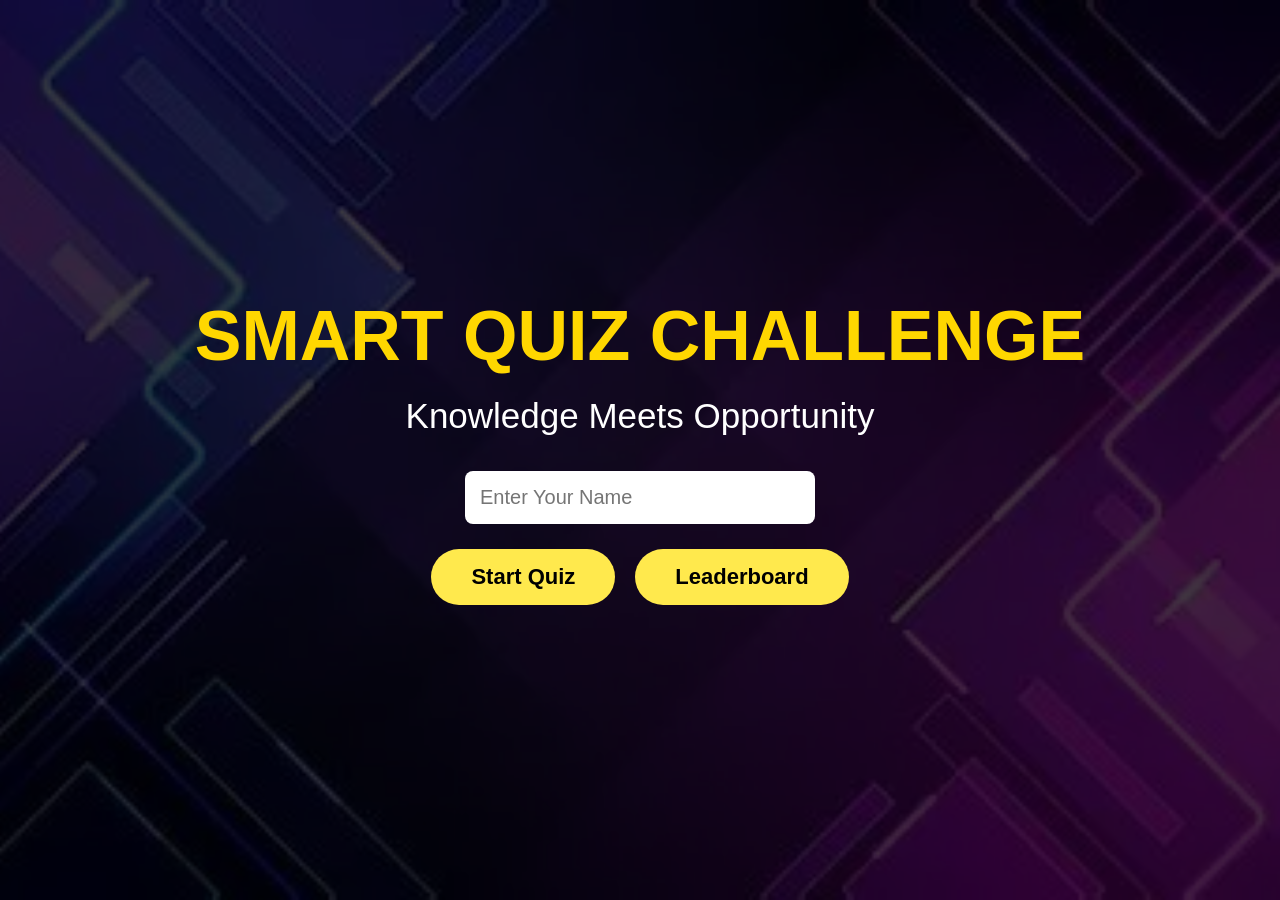
<file: SmartQuizChallenege/index.html>
<!DOCTYPE html>
<html lang="en">
<head>
    <meta charset="UTF-8">
    <meta name="viewport" content="width=device-width, initial-scale=1.0">
    <title>Smart Quiz Challenge</title>
    
     <link rel="stylesheet" href="style.css">
     <link rel="icon" type="image/png" href="images/logo.png">
     <link rel="apple-touch-icon" href="images/logo.png"> 
     <meta name="theme-color" content="#0d1b4c">
     <link rel="icon" size="192*192" href="images/logo.png">
     <link rel="icon" size="512*512" href="images/logo.png"> 
</head>
<body>

<div class="overlay"></div>

<div class="container">

    

    <h1>SMART QUIZ CHALLENGE</h1>

    <p class="subtitle">Knowledge Meets Opportunity</p>

    <input
        type="text"
        id="playerName"
        placeholder="Enter Your Name">

    <div class="buttons">
        <button onclick="startQuiz()">Start Quiz</button>
        <button onclick="showLeaderboard()">Leaderboard</button>
    </div>

</div>

<script src="script.js"></script>

</body>
</html>
</file>
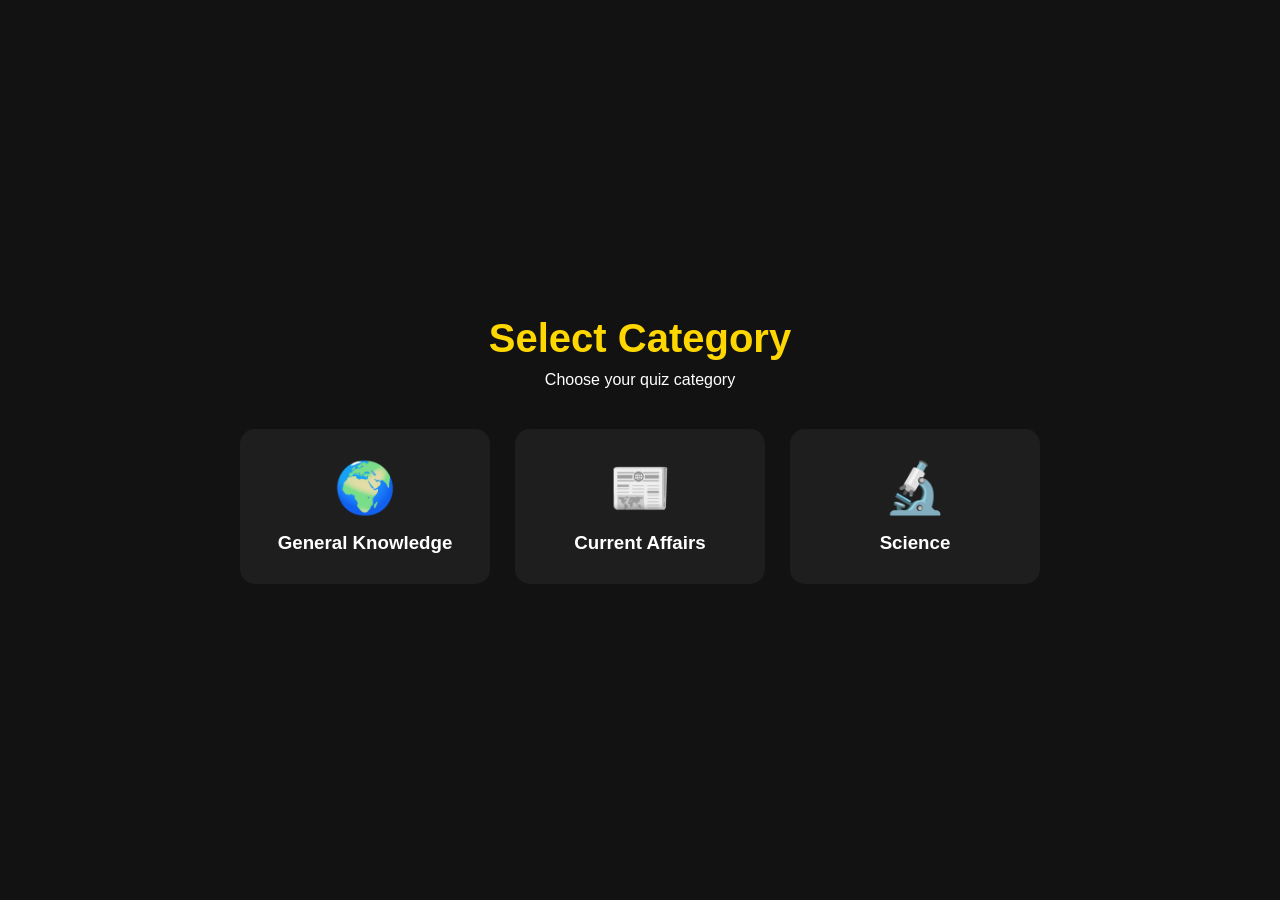
<file: SmartQuizChallenege/category.html>
<!DOCTYPE html>
<html>
<head>
<meta charset="UTF-8">
<meta name="viewport" content="width=device-width, initial-scale=1.0">
<title>Select Category</title> 

<link rel="stylesheet" href="category.css">
<link rel="icon" type="image/png" href="images/logo.png">
<link rel="apple-touch-icon" href="images/logo.png">
<meta name="theme-color" content="#0d1b4c">
<link rel="icon" size="192*192" href="images/logo.png">
<link rel="icon" size="512*512" href="images/logo.png"> 
</head>

<body>

<div class="container">

    <h1>Select Category</h1>

    <p>Choose your quiz category</p>

    <div class="cards">

        <div class="card" onclick="selectCategory('General Knowledge')">
            <h2>🌍</h2>
            <h3>General Knowledge</h3>
        </div>

        <div class="card" onclick="selectCategory('Current Affairs')">
            <h2>📰</h2>
            <h3>Current Affairs</h3>
        </div>

        <div class="card" onclick="selectCategory('Science')">
            <h2>🔬</h2>
            <h3>Science</h3>
        </div>

    </div>

</div>

<script src="category.js"></script>

</body>
</html>
</file>
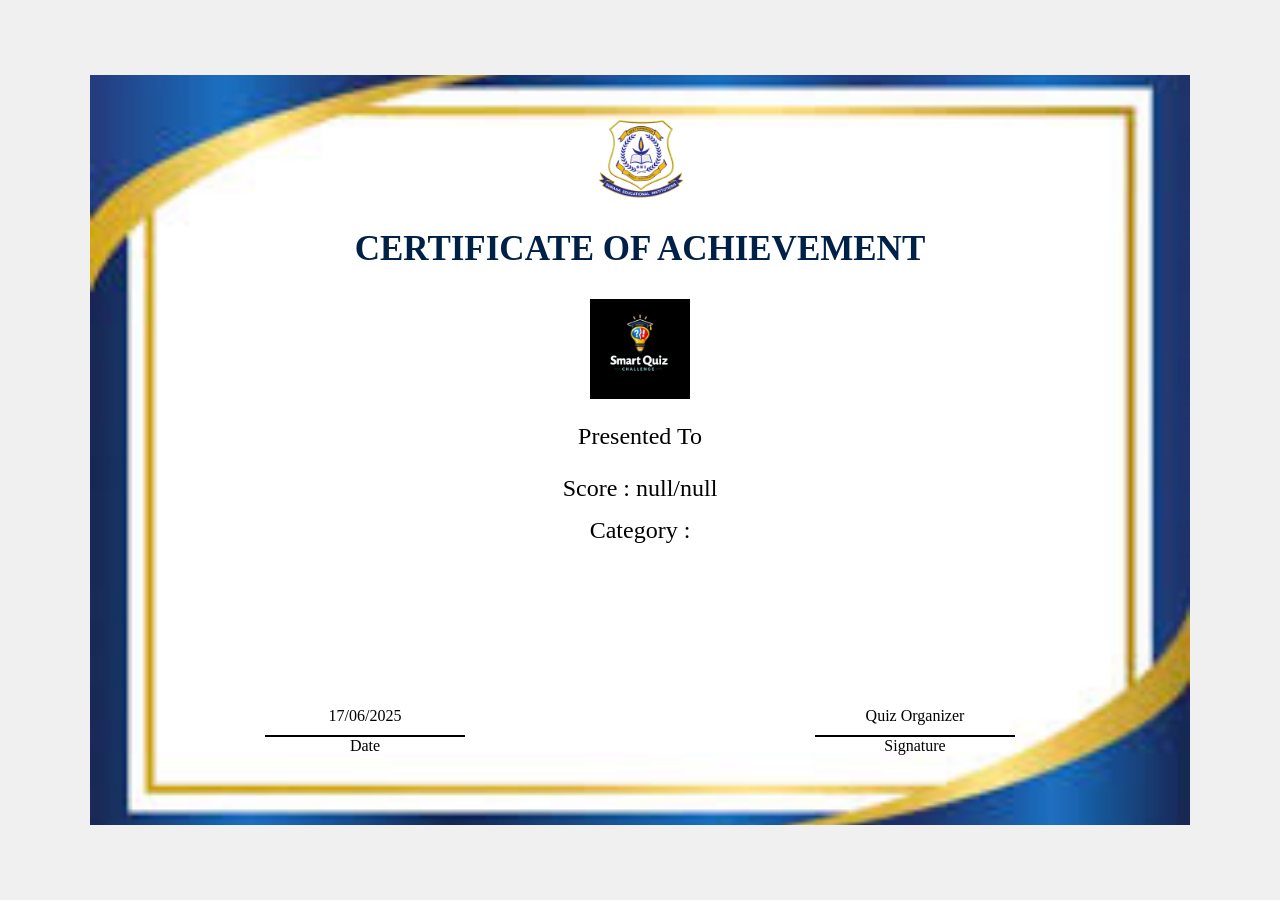
<file: SmartQuizChallenege/certificate.html>
<!DOCTYPE html>
<html>
<head>
    <title>Certificate</title>
      <link rel="icon" type="image/png" href="images/logo.png">
<link rel="apple-touch-icon" href="images/logo.png">
    <meta name="theme-color" content="#0d1b4c">
    <link rel="icon" size="192*192" href="images/logo.png">
    <link rel="icon" size="512*512" href="images/logo.png"> 
    <style>

        body{
            margin:0;
            display:flex;
            justify-content:center;
            align-items:center;
            height:100vh;
            font-family:Georgia, serif;
            background:#f0f0f0;
        }

        .certificate{

            width:1100px;
            height:750px;

            background-image:url("images/certificate-bg.jpg");
            background-size:cover;
            background-position:center;

            position:relative;
            text-align:center;
        }

        .logo{
            width:100px;
            margin-top:30px;

        }

        .title{
            font-size:35px;
            font-weight:bold;
            margin-top:20px;
            color:#002147;
        }

        .presented{
            font-size:24px;
            margin-top:20px;
        }

        .name{
            font-size:50px;
            font-weight:bold;
            color:#b8860b;
            margin-top:15px;
        }
        

        .score{
            font-size:24px;
            margin-top:25px;
        }

        .category{
            font-size:24px;
            margin-top:15px;
        }

        .bottom{
            position:absolute;
            bottom:70px;
            width:100%;
            display:flex;
            margin-Top: 150px;
            justify-content:space-around;
        }

        .section{
            text-align:center;
        }

        .line{
            width:200px;
            border-top:2px solid black;
            margin-top:10px;
        }

    </style>
</head>

<body>

<div class="certificate">

    <img src="images/surana.png" class="logo">

    <div class="title">
        CERTIFICATE OF ACHIEVEMENT
    </div>

    <img src="images/logo.png" class="logo">

    <div class="presented">
        Presented To
    </div>

    <div class="name" id="participantName">
        Participant Name
    </div>

    <div class="score">
        Score :
        <span id="participantScore"></span>
    </div>

    <div class="category">
        Category :
        <span id="participantCategory"></span><br><br>
    </div>

    <div class="bottom">

        <div class="section">
            <div id="certificateDate"></div>
            <div class="line"></div>
            Date
        </div>

        <div class="section">
            Quiz Organizer
            <div class="line"></div>
            Signature
        </div>

    </div>

</div>

<script>

document.getElementById("participantName").innerText =
localStorage.getItem("playerName");

document.getElementById("participantScore").innerText =
localStorage.getItem("score") + "/" +
localStorage.getItem("total");

document.getElementById("participantCategory").innerText =
localStorage.getItem("category");

document.getElementById("certificateDate").innerText =
"17/06/2025";

</script>

</body>
</html>
</file>
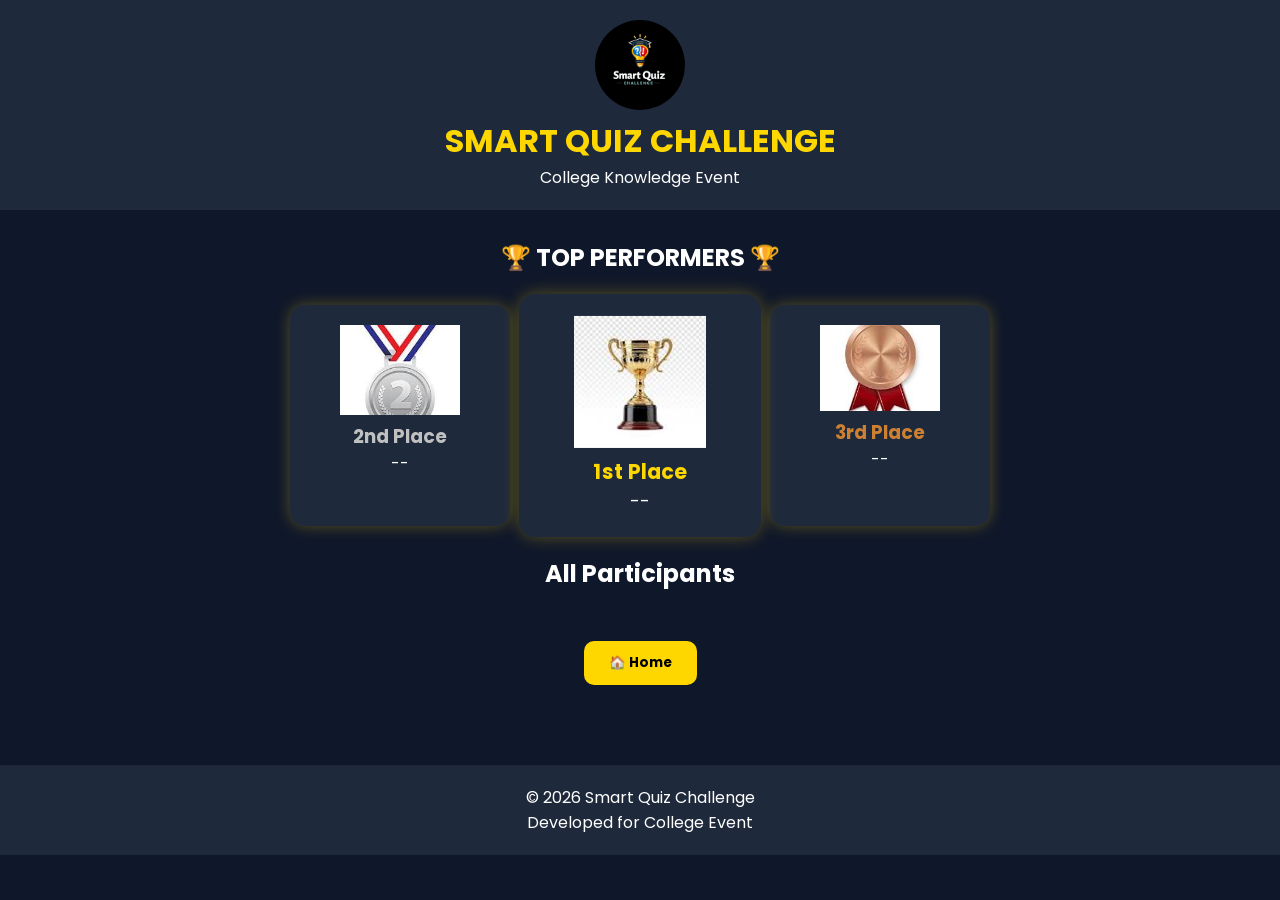
<file: SmartQuizChallenege/leaderboard.html>
<!DOCTYPE html>
<html lang="en">
<head>

<meta charset="UTF-8">
<meta name="viewport" content="width=device-width, initial-scale=1.0">

<title>Leaderboard</title>

<link rel="stylesheet" href="leaderboard.css">
  <link rel="icon" type="image/png" href="logo.png">
<link rel="apple-touch-icon" href="logo.png">

<link href="https://fonts.googleapis.com/css2?family=Poppins:wght@300;400;600;700&display=swap" rel="stylesheet">

</head>

<body>

<header>

<img src="images/logo.png" class="logo">

<h1>SMART QUIZ CHALLENGE</h1>

<p>College Knowledge Event</p>

</header>

<div class="leaderboard-container">

<h2>🏆 TOP PERFORMERS 🏆</h2>

<div class="top-three">

<div class="rank-card silver">

<img src="images/silver-badge.png">

<h3>2nd Place</h3>

<p id="secondPlace">--</p>

</div>

<div class="rank-card gold">

<img src="images/trophy.png">

<h3>1st Place</h3>

<p id="firstPlace">--</p>

</div>

<div class="rank-card bronze">

<img src="images/bronze-badge.png">

<h3>3rd Place</h3>

<p id="thirdPlace">--</p>

</div>

</div>

<h2>All Participants</h2>

<ul id="leaderboardList"></ul>

<button onclick="goHome()">
🏠 Home
</button>

</div>

<footer>

<p>
© 2026 Smart Quiz Challenge
</p>

<p>
Developed for College Event
</p>

</footer>

<script src="leaderboard.js"></script>

</body>
</html>
</file>
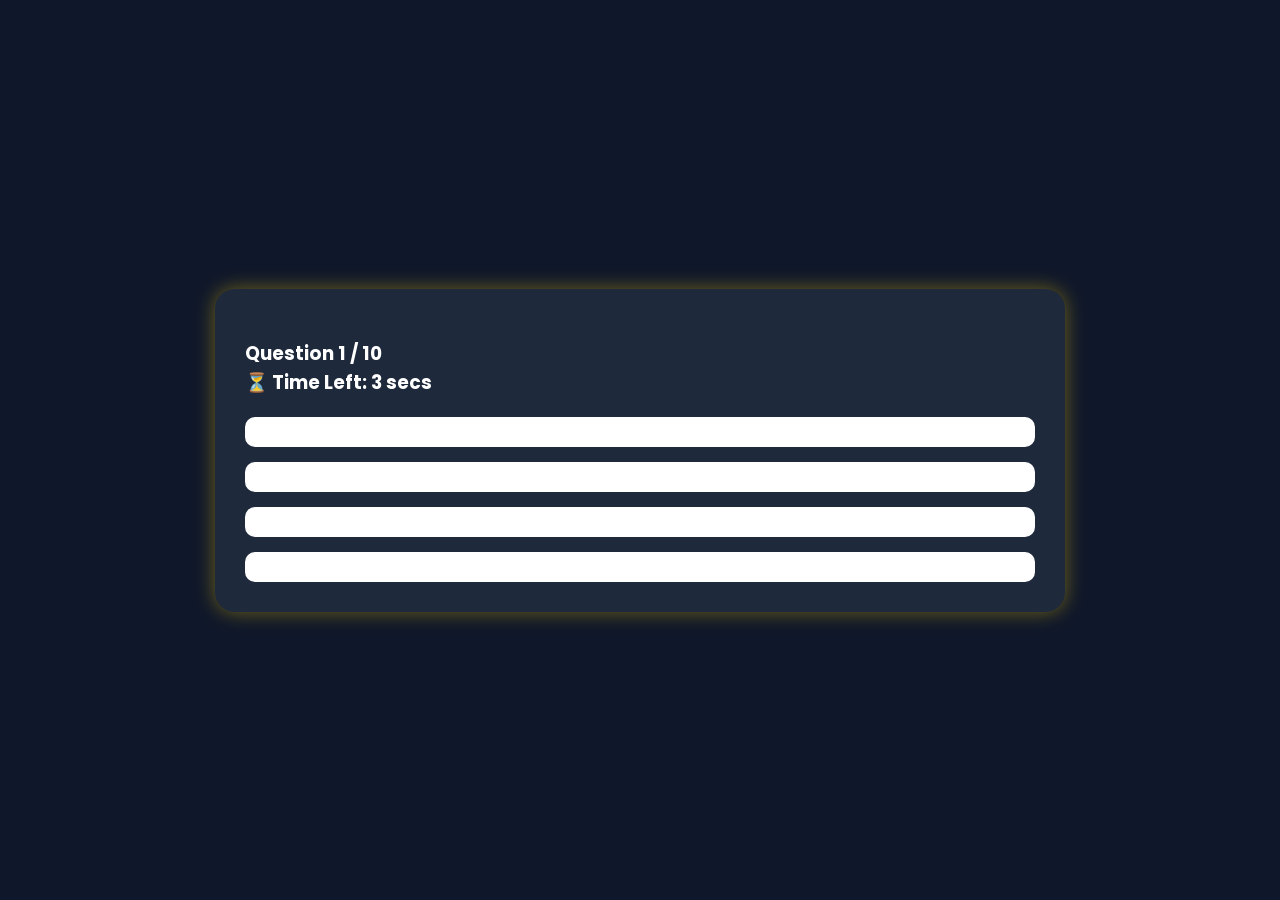
<file: SmartQuizChallenege/quiz.html>
<!DOCTYPE html>
<html lang="en">
<head>
<meta charset="UTF-8">
<meta name="viewport" content="width=device-width, initial-scale=1.0">
<title>Quiz Challenge</title>

<link rel="stylesheet" href="quiz.css">
     <link rel="icon" type="image/png" href="images/logo.png">
<link rel="apple-touch-icon" href="images/logo.png">
    <meta name="theme-color" content="#0d1b4c">
    <link rel="icon" size="192*192" href="images/logo.png">
    <link rel="icon" size="512*512" href="images/logo.png"> 

<link href="https://fonts.googleapis.com/css2?family=Poppins:wght@300;400;600;700&display=swap" rel="stylesheet">

</head>
<body>

<div class="quiz-container">

    <h2 id="categoryTitle"></h2>

    <div class="progress-bar">
        <div id="progress"></div>
    </div>

    <h3 id="questionNumber">Question 1 / 10</h3>

    <h3>
        ⏳ Time Left:
        <span id="timer">3 sec</span>s
    </h3>

    <h2 id="question"></h2>

    <div class="options">
        <button class="option-btn" id="a" onclick="selectAnswer(0)"></button>

        <button class="option-btn" id="b" onclick="selectAnswer(1)"></button>

        <button class="option-btn" id="c" onclick="selectAnswer(2)"></button>

        <button class="option-btn" id="d" onclick="selectAnswer(3)"></button>
    </div>

    <button id="nextBtn"
            onclick="nextQuestion()"
            style="display:none;">
        Next Question →
    </button>

</div>


<script src="quiz.js"></script>

</body>
</html>
</file>
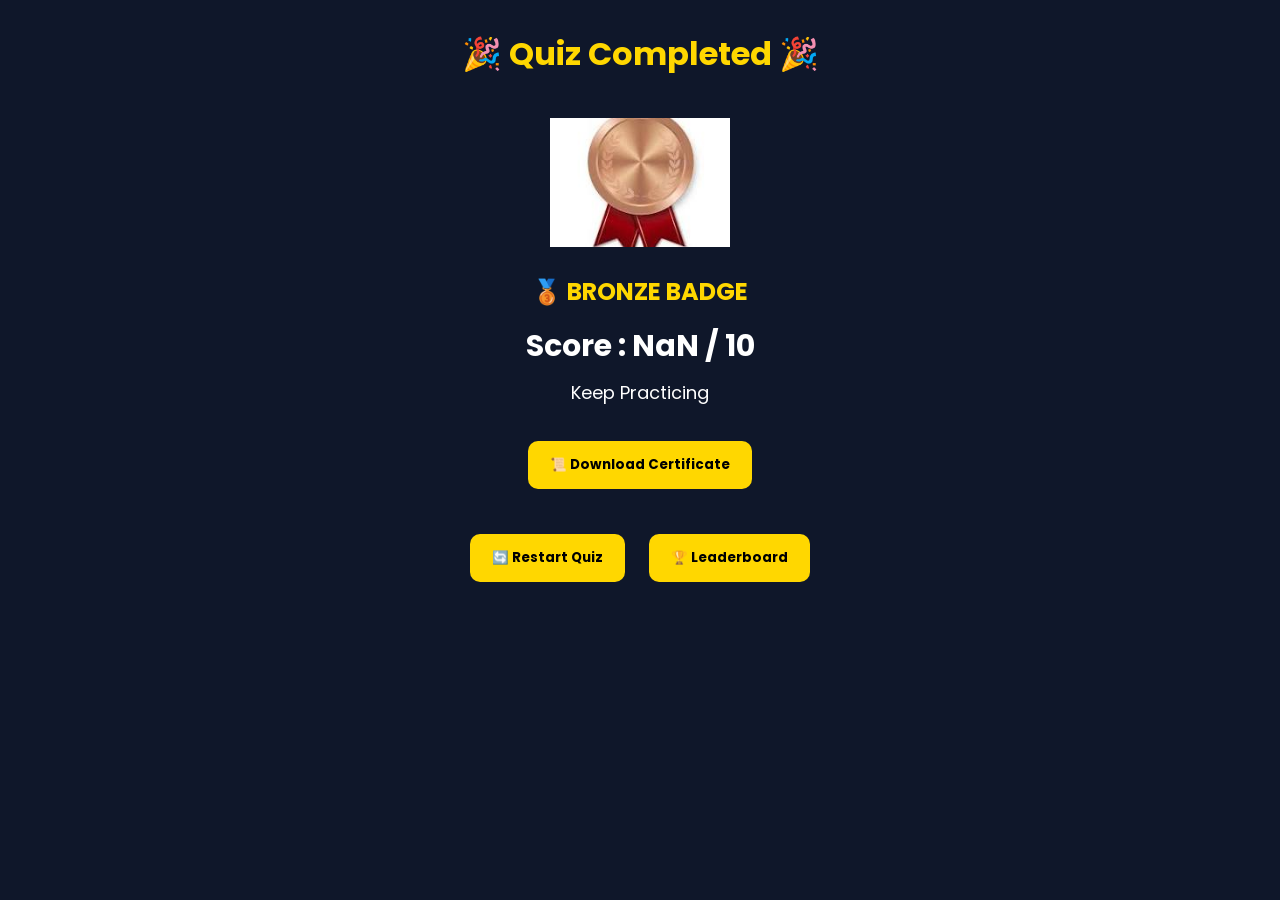
<file: SmartQuizChallenege/result.html>
<!DOCTYPE html>
<html lang="en">
<head>

<meta charset="UTF-8">
<meta name="viewport" content="width=device-width, initial-scale=1.0">

<title>Quiz Result</title>

<link rel="stylesheet" href="result.css">
  <link rel="icon" type="image/png" href="images/logo.png">
<link rel="apple-touch-icon" href="images/logo.png">
    <meta name="theme-color" content="#0d1b4c">
    <link rel="icon" size="192*192" href="images/logo.png">
    <link rel="icon" size="512*512" href="images/logo.png"> 

<link href="https://fonts.googleapis.com/css2?family=Poppins:wght@300;400;600;700&display=swap" rel="stylesheet">

</head>

<body>

<div id="confetti"></div>

<div class="result-container">

<h1>🎉 Quiz Completed 🎉</h1>

<img id="awardImage" src="" alt="Award">

<h2 id="badgeTitle"></h2>

<h3 id="scoreText"></h3>

<p id="performance"></p>

<div class="btn-group">


<button onclick="GenerateCertificate()">
📜 Download Certificate
</button><br><br>


<button onclick="restartQuiz()">
🔄 Restart Quiz
</button>

<button onclick="openLeaderboard()">
🏆 Leaderboard
</button>

</div>

</div>

<div id="certificate">

<h1>CERTIFICATE OF PARTICIPATION</h1>

<hr>

<p>This Certificate is Proudly Presented To</p>

<h2 id="participantName">
Participant
</h2>

<p>
For Successfully Participating in
</p>

<h3>SMART QUIZ CHALLENGE</h3>

<p id="certificateScore"></p>

<p class="footer">
Keep Learning • Keep Growing
</p>

</div>

<script src="result.js"></script>

</body>
</html>
</file>
<file: SmartQuizChallenege/style.css>
*{
    margin:0;
    padding:0;
    box-sizing:border-box;
    font-family:Arial, sans-serif;
}

body{
    height:100vh;
    display:flex;
    justify-content:center;
    align-items:center;
    background:url('images/background.jpg') no-repeat center center/cover;
}

.overlay{
    position:absolute;
    top:0;
    left:0;
    width:100%;
    height:100%;
    background:rgba(0,0,0,0.75);
}

.container{
    position:relative;
    z-index:1;
    text-align:center;
}

.logo{
    width:90px;
    height:90px;
    border-radius:50%;
    background:#111;
    color:white;
    display:flex;
    justify-content:center;
    align-items:center;
    margin:auto;
    margin-bottom:20px;
    font-weight:bold;
}

h1{
    color:#ffd700;
    font-size:70px;
    margin-bottom:20px;
}

.subtitle{
    color:white;
    font-size:35px;
    margin-bottom:35px;
}

input{
    width:350px;
    padding:15px;
    font-size:20px;
    border:none;
    border-radius:8px;
    outline:none;
    margin-bottom:25px;
}

.buttons{
    display:flex;
    justify-content:center;
    gap:20px;
}

button{
    background:#ffe94d;
    color:black;
    border:none;
    padding:15px 40px;
    border-radius:40px;
    font-size:22px;
    font-weight:bold;
    cursor:pointer;
}

button:hover{
    transform:scale(1.05);
}

@media(max-width:768px){

    h1{
        font-size:40px;
    }

    .subtitle{
        font-size:22px;
    }

    input{
        width:280px;
    }

    .buttons{
        flex-direction:column;
        align-items:center;
    }
}
</file>
<file: SmartQuizChallenege/category.css>
*{
margin:0;
padding:0;
box-sizing:border-box;
font-family:Poppins,sans-serif;
}

body{

background:#121212;

color:white;

display:flex;

justify-content:center;

align-items:center;

height:100vh;
}

.container{

text-align:center;

width:90%;
}

.container h1{

font-size:40px;

color:#FFD700;
}

.container p{

margin-top:10px;
margin-bottom:40px;
}

.cards{

display:flex;

justify-content:center;

gap:25px;

flex-wrap:wrap;
}

.card{

width:250px;

padding:30px;

background:#1E1E1E;

border-radius:15px;

cursor:pointer;

transition:0.4s;
}

.card:hover{

transform:scale(1.08);

background:#FFD700;

color:black;
}

.card h2{

font-size:50px;
margin-bottom:15px;
}
</file>
<file: SmartQuizChallenege/leaderboard.css>
*{
margin:0;
padding:0;
box-sizing:border-box;
font-family:'Poppins',sans-serif;
}

body{

background:#0f172a;

color:white;

text-align:center;
}

header{

padding:20px;

background:#1e293b;
}

.logo{

width:90px;

height:90px;

border-radius:50%;
}

header h1{

color:#FFD700;
}

.leaderboard-container{

width:90%;

max-width:1000px;

margin:auto;

padding:30px;
}

.top-three{

display:flex;

justify-content:center;

gap:20px;

margin:30px 0;

flex-wrap:wrap;
}

.rank-card{

width:220px;

padding:20px;

border-radius:15px;

background:#1e293b;

box-shadow:0 0 15px rgba(255,215,0,0.3);
}

.rank-card img{

width:120px;
}

.gold{

transform:scale(1.1);
}

.gold h3{
color:#FFD700;
}

.silver h3{
color:silver;
}

.bronze h3{
color:#cd7f32;
}

ul{

list-style:none;

margin-top:30px;
}

li{

background:#1e293b;

padding:15px;

margin:10px;

border-radius:10px;
}

button{

margin-top:20px;

padding:12px 25px;

background:#FFD700;

border:none;

border-radius:10px;

cursor:pointer;

font-weight:bold;
}

button:hover{

background:white;
}

footer{

margin-top:50px;

padding:20px;

background:#1e293b;
}
</file>
<file: SmartQuizChallenege/quiz.css>
*{
margin:0;
padding:0;
box-sizing:border-box;
font-family:'Poppins',sans-serif;
}

body{

background:#0f172a;
color:white;

display:flex;
justify-content:center;
align-items:center;

min-height:100vh;
}

.quiz-container{

width:90%;
max-width:850px;

background:#1e293b;

padding:30px;

border-radius:20px;

box-shadow:0 0 20px rgba(255,215,0,0.4);

animation:fadeIn 1s ease;
}

#categoryTitle{

text-align:center;

color:#FFD700;

margin-bottom:20px;
}

.progress-container{

width:100%;
height:15px;

background:#334155;

border-radius:10px;

overflow:hidden;

margin-bottom:20px;
}

#progressBar{

width:10%;

height:100%;

background:#FFD700;

transition:0.5s;
}

.question-count{

text-align:center;

margin-bottom:15px;

font-weight:bold;
}

.timer-box{

text-align:center;

font-size:22px;

color:#FFD700;

margin-bottom:20px;
}

#question{

margin-bottom:20px;

text-align:center;
}

.options{
    display:flex;
    flex-direction:column;
    gap:15px;
    margin-top:20px;
}

.option-btn{
    width:100%;
    padding:15px;
    font-size:18px;
    font-weight:bold;
    border:none;
    border-radius:10px;
    cursor:pointer;
    background:white;
}

.option-btn:hover{
    background:#ffe94d;
}

.correct{
    background:green !important;
    color:white;
}

.wrong{
    background:red !important;
    color:white;
}

#nextBtn{
    width:100%;
    margin-top:20px;
    padding:15px;
    background:#ffe94d;
    border:none;
    border-radius:10px;
    font-size:18px;
    font-weight:bold;
    cursor:pointer;
}

.next-btn:hover{

background:white;
}

@keyframes fadeIn{

from{
opacity:0;
transform:translateY(20px);
}

to{
opacity:1;
transform:translateY(0);
}
}
</file>
<file: SmartQuizChallenege/result.css>
*{
margin:0;
padding:0;
box-sizing:border-box;
font-family:'Poppins',sans-serif;
}

body{

background:#0f172a;
color:white;

text-align:center;

min-height:100vh;

padding:30px;
}
.ce

.result-container{

max-width:800px;

margin:auto;

background:#1e293b;

padding:30px;

border-radius:20px;

box-shadow:0 0 20px rgba(255,215,0,0.4);
}

.result-container h1{

color:#FFD700;
margin-bottom:20px;
}

#awardImage{

width:180px;

margin:20px 0;
}

#badgeTitle{

color:#FFD700;

margin-bottom:15px;
}

#scoreText{

font-size:30px;

margin-bottom:10px;
}

#performance{

font-size:18px;

margin-bottom:25px;
}

button{

padding:14px 22px;

margin:10px;

border:none;

border-radius:10px;

background:#FFD700;

font-weight:bold;

cursor:pointer;
}

button:hover{

background:white;
}

#certificate{

display:none;

background:white;

color:black;

width:900px;

padding:40px;

margin:auto;

text-align:center;
}

#certificate h1{

font-size:40px;
}

#certificate h2{

font-size:35px;

margin:20px;
}

.footer{

margin-top:30px;

font-style:italic;
}

.confetti{

position:fixed;

width:10px;
height:10px;

animation:fall 4s linear forwards;
}

@keyframes fall{

from{
transform:translateY(-100px);
}

to{
transform:translateY(100vh);
}
}
</file>
